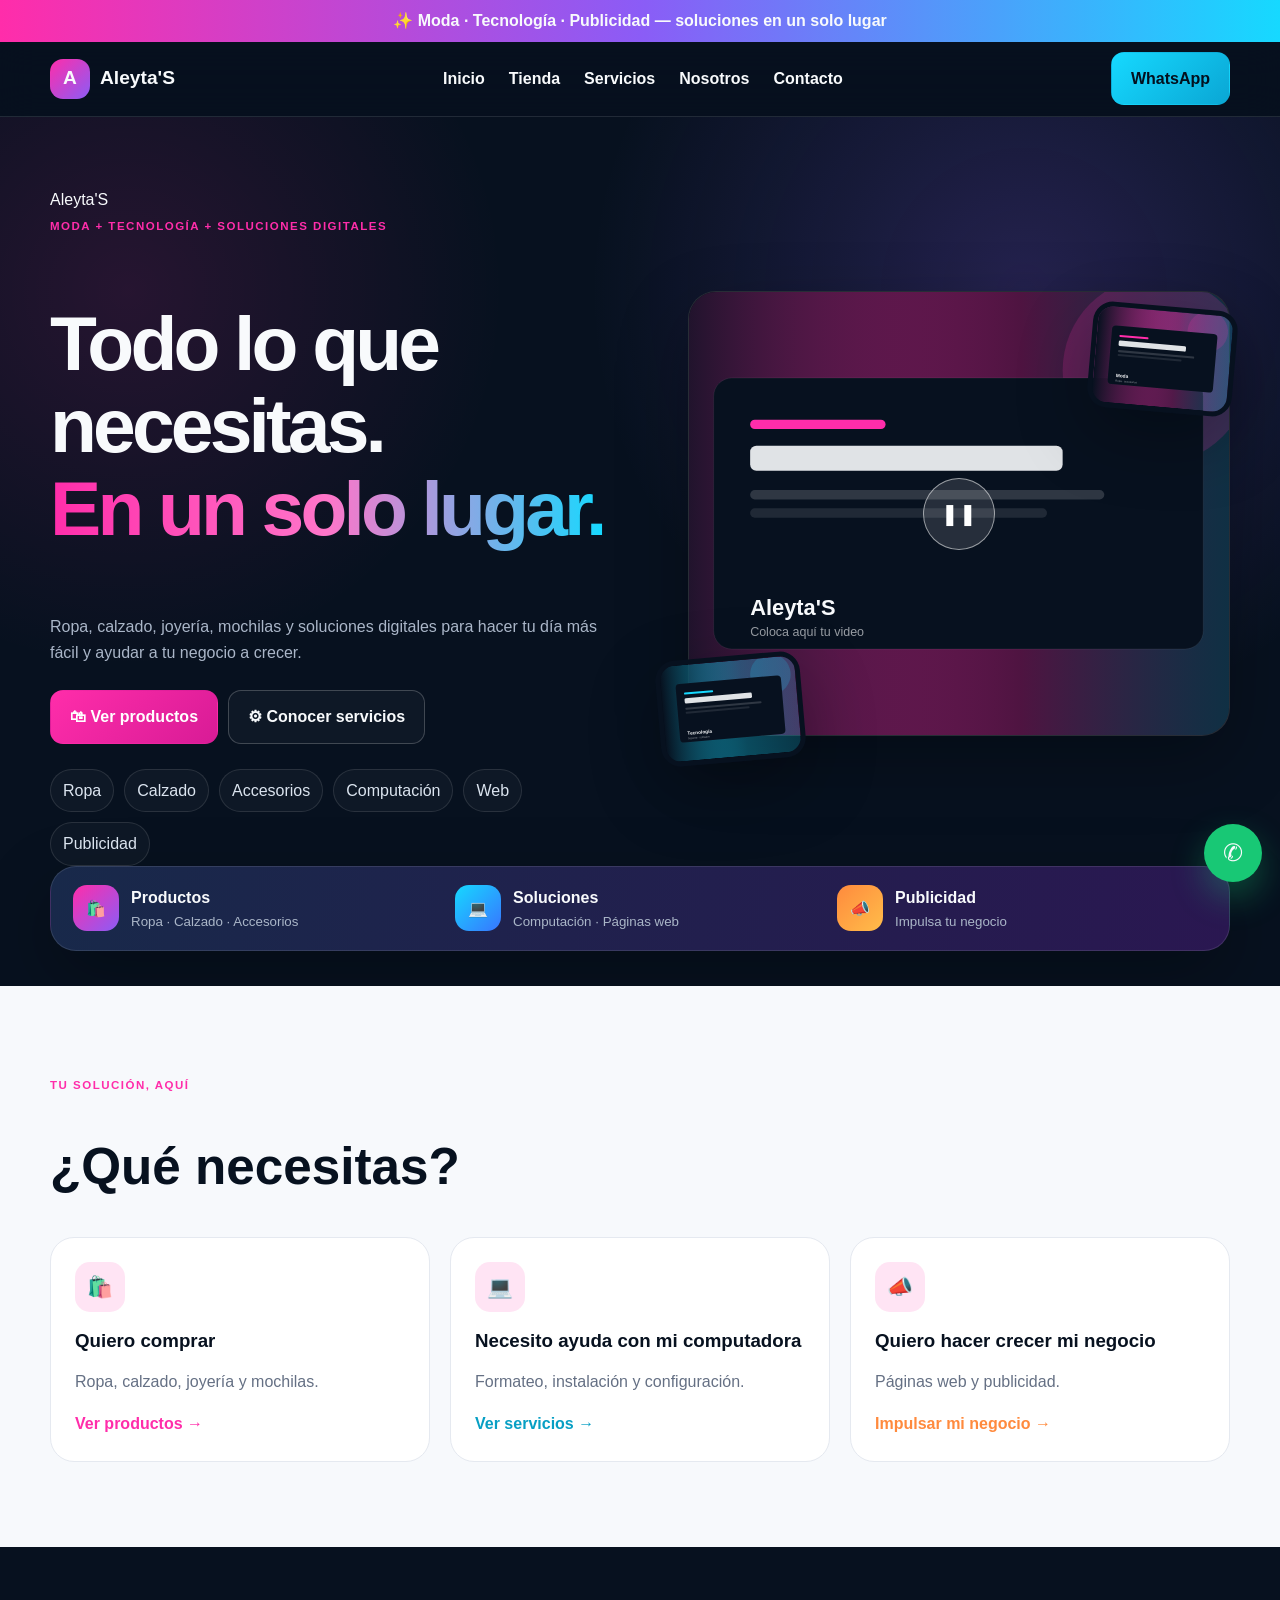
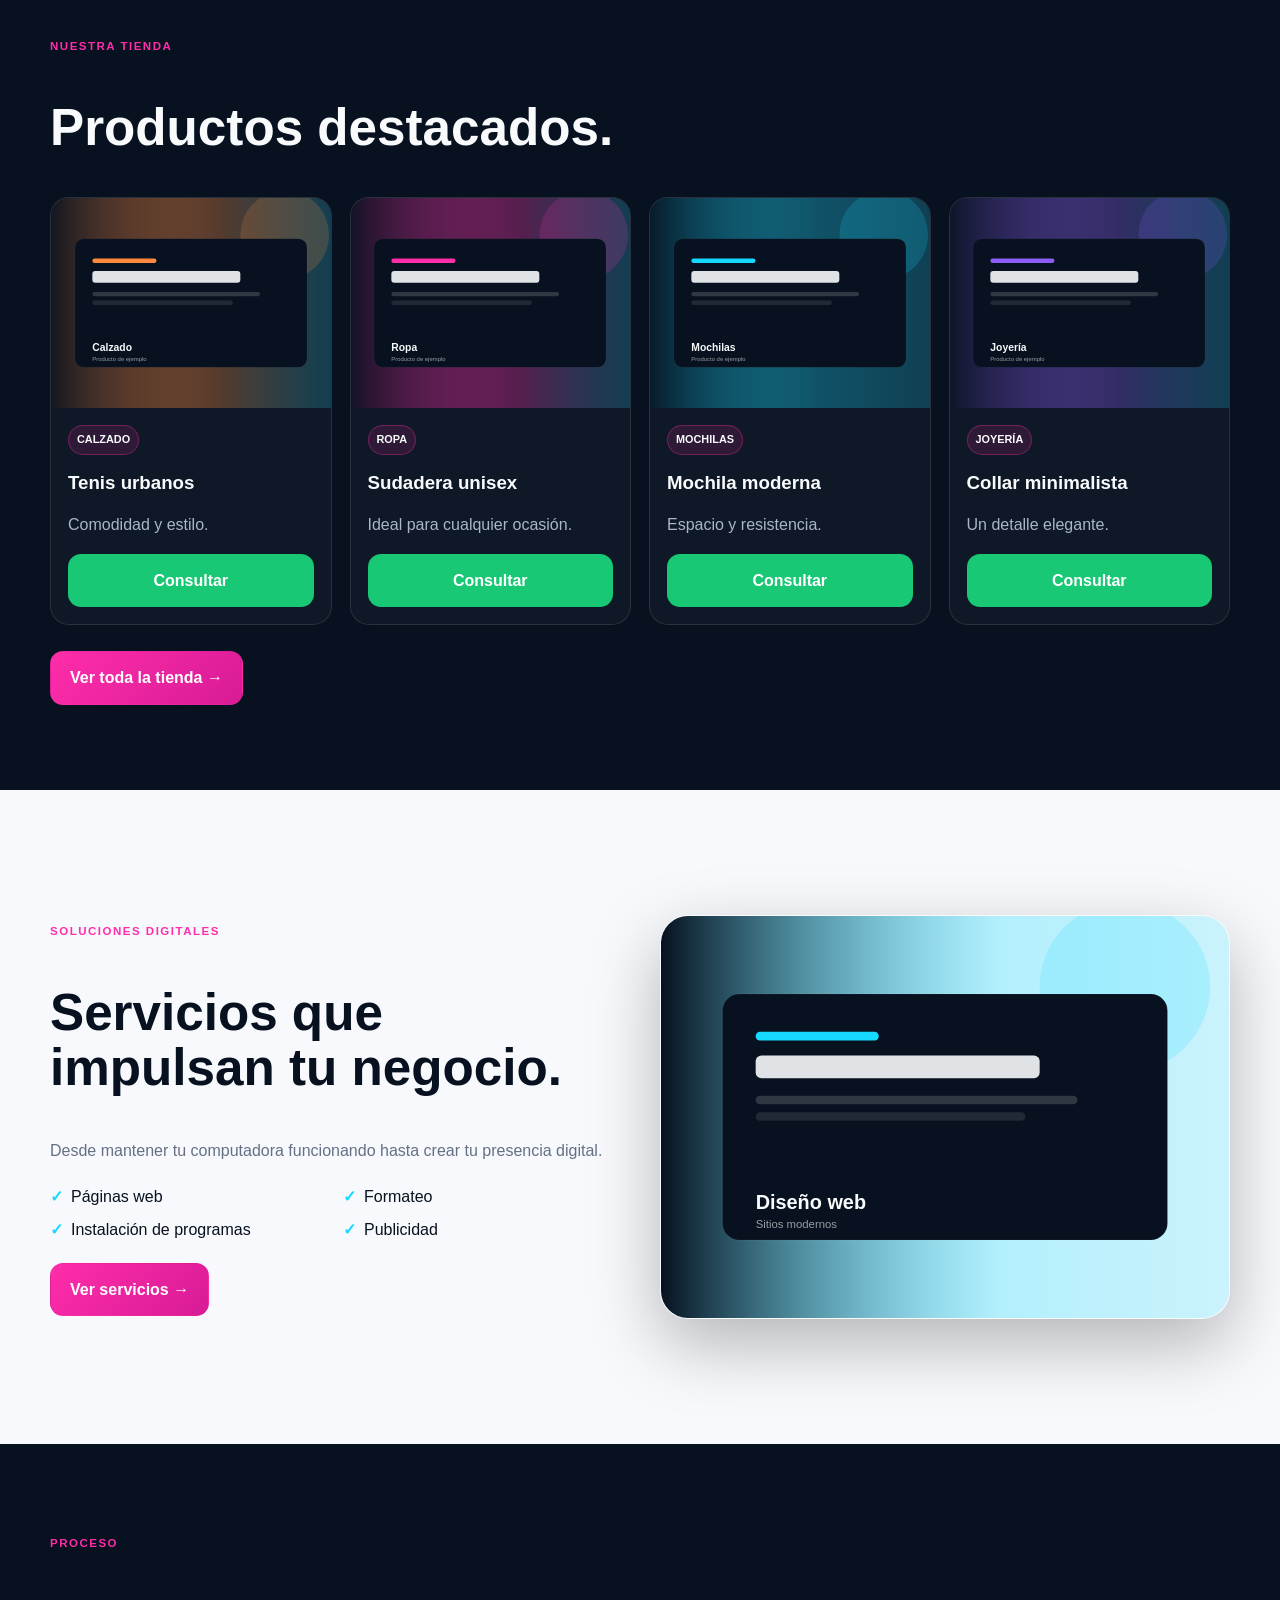
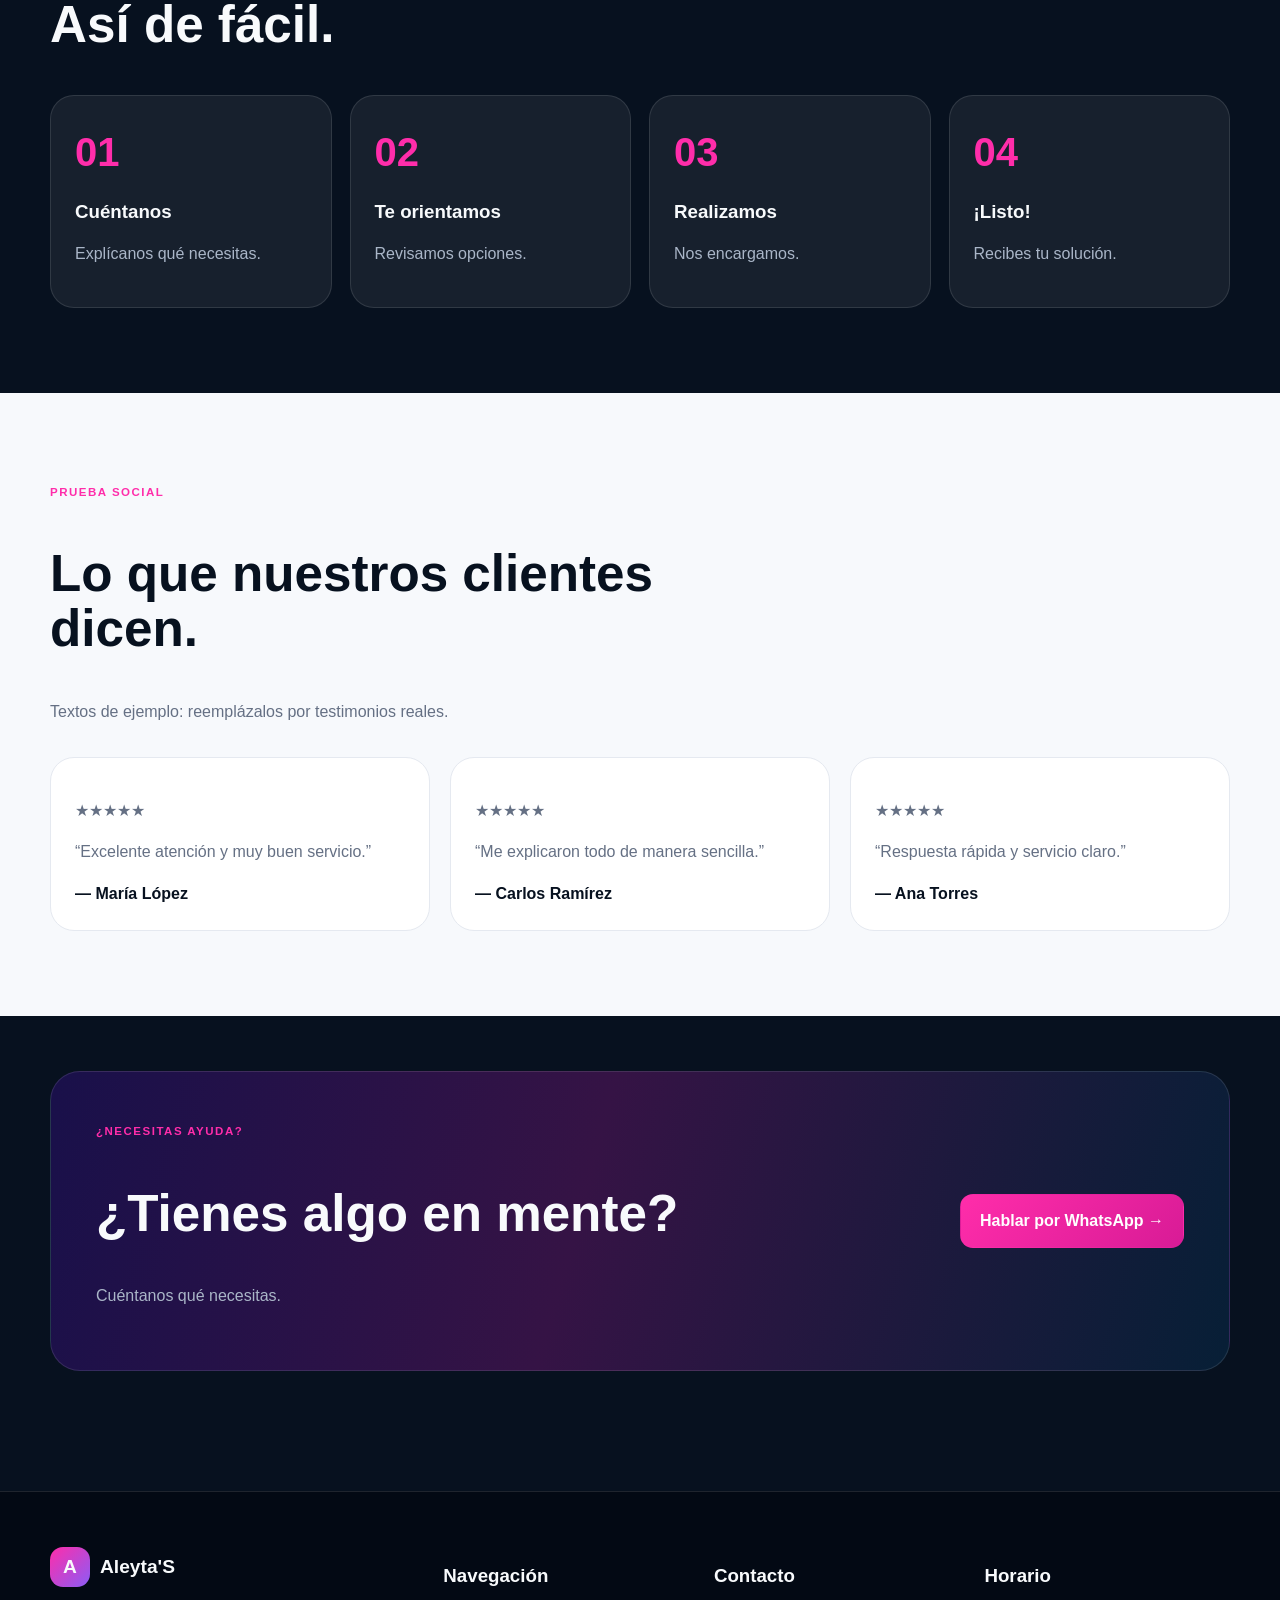
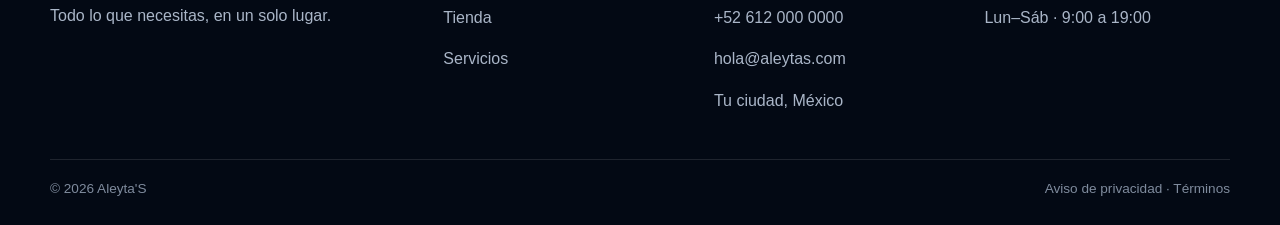
<file: index.html>
<!doctype html><html lang="es"><head><meta charset="utf-8"><meta name="viewport" content="width=device-width,initial-scale=1"><title>Aleyta'S | Inicio</title><meta name="description" content="Moda, tecnología, páginas web y publicidad."><link rel="stylesheet" href="styles.css"><link rel="icon" href="assets/favicon.svg"></head><body>
<div class="topbar">✨ Moda · Tecnología · Publicidad — soluciones en un solo lugar</div><header class="header"><div class="container nav"><a class="brand" href="index.html"><span class="brand-mark">A</span>Aleyta'S</a><nav class="nav-links"><a href="index.html">Inicio</a><a href="tienda.html">Tienda</a><a href="servicios.html">Servicios</a><a href="nosotros.html">Nosotros</a><a href="contacto.html">Contacto</a></nav><a class="btn btn-accent" data-wa="Hola Aleyta'S, quiero hacer una consulta.">WhatsApp</a><button class="menu">☰</button></div></header>
<main><section class="hero"><div class="container hero-grid"><div><div class="hero-logo">Aleyta'S</div><span class="eyebrow">Moda + tecnología + soluciones digitales</span><h1>Todo lo que necesitas.<br><span class="gradient-text">En un solo lugar.</span></h1><p class="lead">Ropa, calzado, joyería, mochilas y soluciones digitales para hacer tu día más fácil y ayudar a tu negocio a crecer.</p><div class="hero-actions"><a class="btn btn-primary" href="tienda.html">🛍 Ver productos</a><a class="btn btn-outline" href="servicios.html">⚙ Conocer servicios</a></div><div class="pills"><span class="pill">Ropa</span><span class="pill">Calzado</span><span class="pill">Accesorios</span><span class="pill">Computación</span><span class="pill">Web</span><span class="pill">Publicidad</span></div></div><div class="hero-art"><div class="hero-main"><video id="heroVideo" autoplay muted loop playsinline poster="assets/video-poster.svg"><source src="assets/aleytas-video.mp4" type="video/mp4"></video><div class="video-overlay"><button class="play" id="videoToggle">❚❚</button></div></div><div class="float a"><img src="assets/fashion.svg" alt="Moda"></div><div class="float b"><img src="assets/tech.svg" alt="Tecnología"></div></div></div><div class="container"><div class="hero-strip"><div class="strip-item"><span class="strip-icon">🛍️</span><div><strong>Productos</strong><small>Ropa · Calzado · Accesorios</small></div></div><div class="strip-item"><span class="strip-icon">💻</span><div><strong>Soluciones</strong><small>Computación · Páginas web</small></div></div><div class="strip-item"><span class="strip-icon">📣</span><div><strong>Publicidad</strong><small>Impulsa tu negocio</small></div></div></div></div></section>
<section class="section light"><div class="container"><div class="section-title"><span class="eyebrow">Tu solución, aquí</span><h2>¿Qué necesitas?</h2></div><div class="grid-3"><article class="card"><div class="icon">🛍️</div><h3>Quiero comprar</h3><p>Ropa, calzado, joyería y mochilas.</p><a href="tienda.html" style="color:var(--pink);font-weight:900">Ver productos →</a></article><article class="card"><div class="icon">💻</div><h3>Necesito ayuda con mi computadora</h3><p>Formateo, instalación y configuración.</p><a href="servicios.html" style="color:#079fc4;font-weight:900">Ver servicios →</a></article><article class="card"><div class="icon">📣</div><h3>Quiero hacer crecer mi negocio</h3><p>Páginas web y publicidad.</p><a href="servicios.html#publicidad" style="color:var(--orange);font-weight:900">Impulsar mi negocio →</a></article></div></div></section>
<section class="section"><div class="container"><div class="section-title"><span class="eyebrow">Nuestra tienda</span><h2>Productos destacados.</h2></div><div class="products"><article class="product"><img src="assets/calzado.svg" alt="Tenis urbanos"><div class="product-body"><span class="badge">Calzado</span><h3>Tenis urbanos</h3><p>Comodidad y estilo.</p><a class="btn btn-wa btn-block" data-wa="Hola Aleyta'S, quiero consultar tenis urbanos.">Consultar</a></div></article><article class="product"><img src="assets/ropa.svg" alt="Sudadera"><div class="product-body"><span class="badge">Ropa</span><h3>Sudadera unisex</h3><p>Ideal para cualquier ocasión.</p><a class="btn btn-wa btn-block" data-wa="Hola Aleyta'S, quiero consultar una sudadera.">Consultar</a></div></article><article class="product"><img src="assets/mochila.svg" alt="Mochila"><div class="product-body"><span class="badge">Mochilas</span><h3>Mochila moderna</h3><p>Espacio y resistencia.</p><a class="btn btn-wa btn-block" data-wa="Hola Aleyta'S, quiero consultar mochilas.">Consultar</a></div></article><article class="product"><img src="assets/joyeria.svg" alt="Joyería"><div class="product-body"><span class="badge">Joyería</span><h3>Collar minimalista</h3><p>Un detalle elegante.</p><a class="btn btn-wa btn-block" data-wa="Hola Aleyta'S, quiero consultar joyería.">Consultar</a></div></article></div><br><a class="btn btn-primary" href="tienda.html">Ver toda la tienda →</a></div></section>
<section class="section light"><div class="container"><div class="service"><div><span class="eyebrow">Soluciones digitales</span><h2>Servicios que impulsan tu negocio.</h2><p>Desde mantener tu computadora funcionando hasta crear tu presencia digital.</p><div class="checks"><span>Páginas web</span><span>Formateo</span><span>Instalación de programas</span><span>Publicidad</span></div><a class="btn btn-primary" href="servicios.html">Ver servicios →</a></div><div class="service-media"><img src="assets/web.svg" alt="Servicios digitales"></div></div></div></section>
<section class="section"><div class="container"><div class="section-title"><span class="eyebrow">Proceso</span><h2>Así de fácil.</h2></div><div class="steps"><div class="card"><div class="num">01</div><h3>Cuéntanos</h3><p>Explícanos qué necesitas.</p></div><div class="card"><div class="num">02</div><h3>Te orientamos</h3><p>Revisamos opciones.</p></div><div class="card"><div class="num">03</div><h3>Realizamos</h3><p>Nos encargamos.</p></div><div class="card"><div class="num">04</div><h3>¡Listo!</h3><p>Recibes tu solución.</p></div></div></div></section>
<section class="section light"><div class="container"><div class="section-title"><span class="eyebrow">Prueba social</span><h2>Lo que nuestros clientes dicen.</h2><p>Textos de ejemplo: reemplázalos por testimonios reales.</p></div><div class="grid-3"><div class="card"><p>★★★★★</p><p>“Excelente atención y muy buen servicio.”</p><strong>— María López</strong></div><div class="card"><p>★★★★★</p><p>“Me explicaron todo de manera sencilla.”</p><strong>— Carlos Ramírez</strong></div><div class="card"><p>★★★★★</p><p>“Respuesta rápida y servicio claro.”</p><strong>— Ana Torres</strong></div></div></div></section><section class="section-sm"><div class="container"><div class="cta"><div><span class="eyebrow">¿Necesitas ayuda?</span><h2>¿Tienes algo en mente?</h2><p>Cuéntanos qué necesitas.</p></div><a class="btn btn-primary" data-wa="Hola Aleyta'S, tengo una idea y quisiera información.">Hablar por WhatsApp →</a></div></div></section></main>
<footer class="footer"><div class="container"><div class="footer-grid"><div><a class="brand" href="index.html"><span class="brand-mark">A</span>Aleyta'S</a><p>Todo lo que necesitas, en un solo lugar.</p></div><div><h3>Navegación</h3><p><a href="tienda.html">Tienda</a></p><p><a href="servicios.html">Servicios</a></p></div><div><h3>Contacto</h3><p><span data-phone></span></p><p><span data-email></span></p><p data-city></p></div><div><h3>Horario</h3><p data-hours></p></div></div><div class="footer-bottom"><span>© 2026 Aleyta'S</span><span>Aviso de privacidad · Términos</span></div></div></footer><a class="floating" data-wa="Hola Aleyta'S, quiero recibir información.">✆</a><script src="script.js"></script></body></html>
</file>
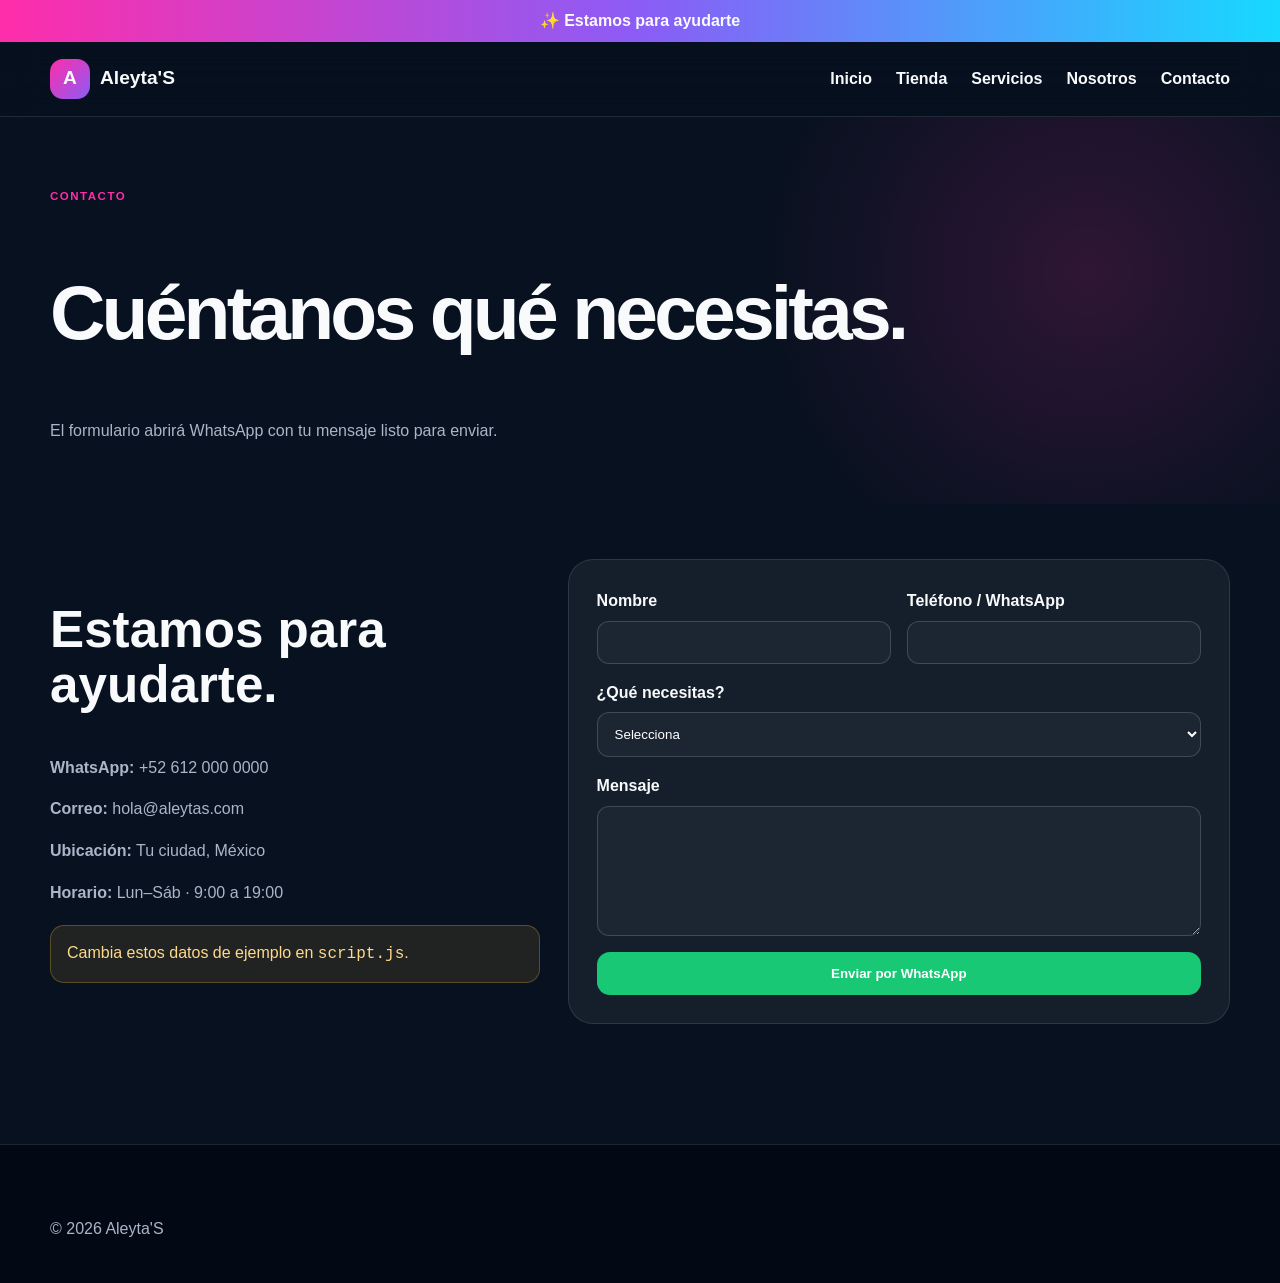
<file: contacto.html>
<!doctype html><html lang="es"><head><meta charset="utf-8"><meta name="viewport" content="width=device-width,initial-scale=1"><title>Contacto | Aleyta'S</title><link rel="stylesheet" href="styles.css"></head><body><div class="topbar">✨ Estamos para ayudarte</div><header class="header"><div class="container nav"><a class="brand" href="index.html"><span class="brand-mark">A</span>Aleyta'S</a><nav class="nav-links"><a href="index.html">Inicio</a><a href="tienda.html">Tienda</a><a href="servicios.html">Servicios</a><a href="nosotros.html">Nosotros</a><a href="contacto.html">Contacto</a></nav><button class="menu">☰</button></div></header><main><section class="page-hero"><div class="container"><span class="eyebrow">Contacto</span><h1>Cuéntanos qué necesitas.</h1><p class="lead">El formulario abrirá WhatsApp con tu mensaje listo para enviar.</p></div></section><section class="section-sm"><div class="container contact-grid"><div><h2>Estamos para ayudarte.</h2><p><strong>WhatsApp:</strong> <span data-phone></span></p><p><strong>Correo:</strong> <span data-email></span></p><p><strong>Ubicación:</strong> <span data-city></span></p><p><strong>Horario:</strong> <span data-hours></span></p><div class="notice">Cambia estos datos de ejemplo en <code>script.js</code>.</div></div><form class="form" id="contactForm"><div class="form-grid"><div class="field"><label>Nombre</label><input name="nombre" required></div><div class="field"><label>Teléfono / WhatsApp</label><input name="telefono" required></div><div class="field full"><label>¿Qué necesitas?</label><select name="servicio" required><option value="">Selecciona</option><option>Comprar un producto</option><option>Página web</option><option>Formateo de computadora</option><option>Instalación de programas</option><option>Publicidad</option><option>Otro</option></select></div><div class="field full"><label>Mensaje</label><textarea name="mensaje"></textarea></div><div class="field full"><button class="btn btn-wa btn-block">Enviar por WhatsApp</button></div></div></form></div></section></main><footer class="footer"><div class="container"><p>© 2026 Aleyta'S</p></div></footer><script src="script.js"></script></body></html>
</file>
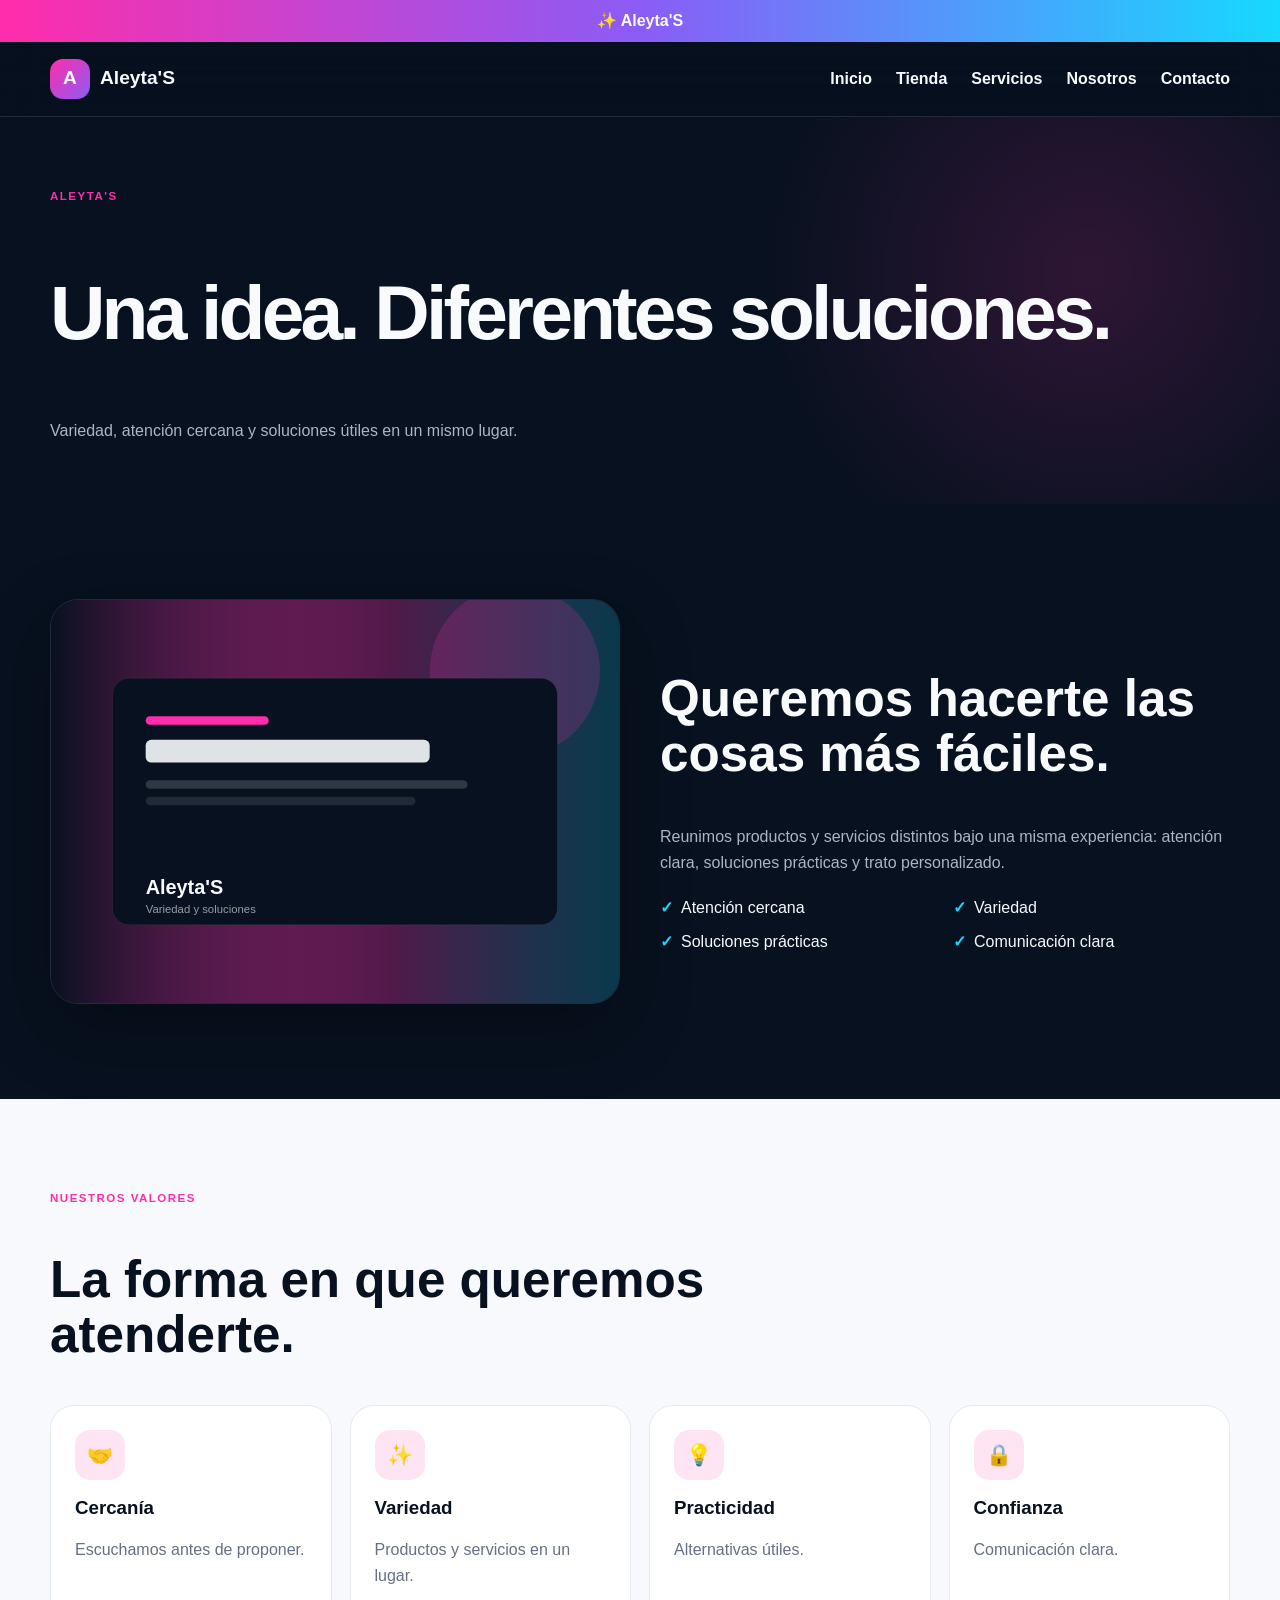
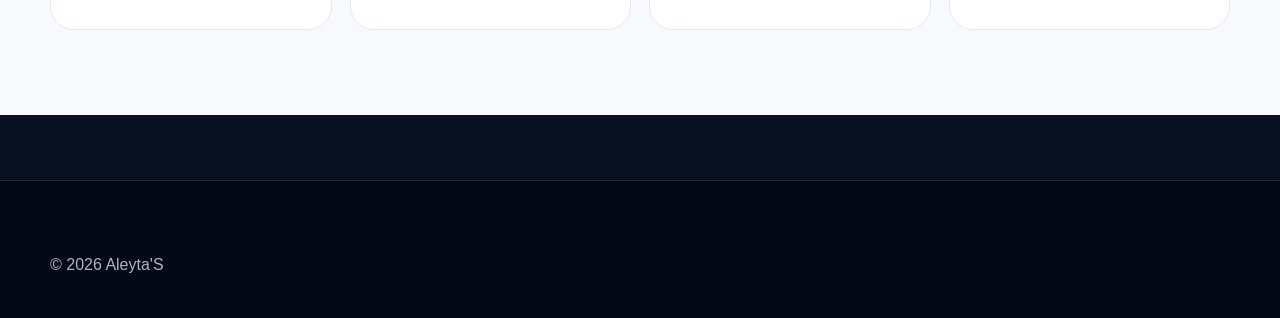
<file: nosotros.html>
<!doctype html><html lang="es"><head><meta charset="utf-8"><meta name="viewport" content="width=device-width,initial-scale=1"><title>Nosotros | Aleyta'S</title><link rel="stylesheet" href="styles.css"></head><body><div class="topbar">✨ Aleyta'S</div><header class="header"><div class="container nav"><a class="brand" href="index.html"><span class="brand-mark">A</span>Aleyta'S</a><nav class="nav-links"><a href="index.html">Inicio</a><a href="tienda.html">Tienda</a><a href="servicios.html">Servicios</a><a href="nosotros.html">Nosotros</a><a href="contacto.html">Contacto</a></nav><button class="menu">☰</button></div></header><main><section class="page-hero"><div class="container"><span class="eyebrow">Aleyta'S</span><h1>Una idea. Diferentes soluciones.</h1><p class="lead">Variedad, atención cercana y soluciones útiles en un mismo lugar.</p></div></section><section class="section-sm"><div class="container"><div class="service"><div class="service-media"><img src="assets/about.svg" alt="Aleyta'S"></div><div><h2>Queremos hacerte las cosas más fáciles.</h2><p>Reunimos productos y servicios distintos bajo una misma experiencia: atención clara, soluciones prácticas y trato personalizado.</p><div class="checks"><span>Atención cercana</span><span>Variedad</span><span>Soluciones prácticas</span><span>Comunicación clara</span></div></div></div></div></section><section class="section light"><div class="container"><div class="section-title"><span class="eyebrow">Nuestros valores</span><h2>La forma en que queremos atenderte.</h2></div><div class="grid-4"><div class="card"><div class="icon">🤝</div><h3>Cercanía</h3><p>Escuchamos antes de proponer.</p></div><div class="card"><div class="icon">✨</div><h3>Variedad</h3><p>Productos y servicios en un lugar.</p></div><div class="card"><div class="icon">💡</div><h3>Practicidad</h3><p>Alternativas útiles.</p></div><div class="card"><div class="icon">🔒</div><h3>Confianza</h3><p>Comunicación clara.</p></div></div></div></section></main><footer class="footer"><div class="container"><p>© 2026 Aleyta'S</p></div></footer><script src="script.js"></script></body></html>
</file>
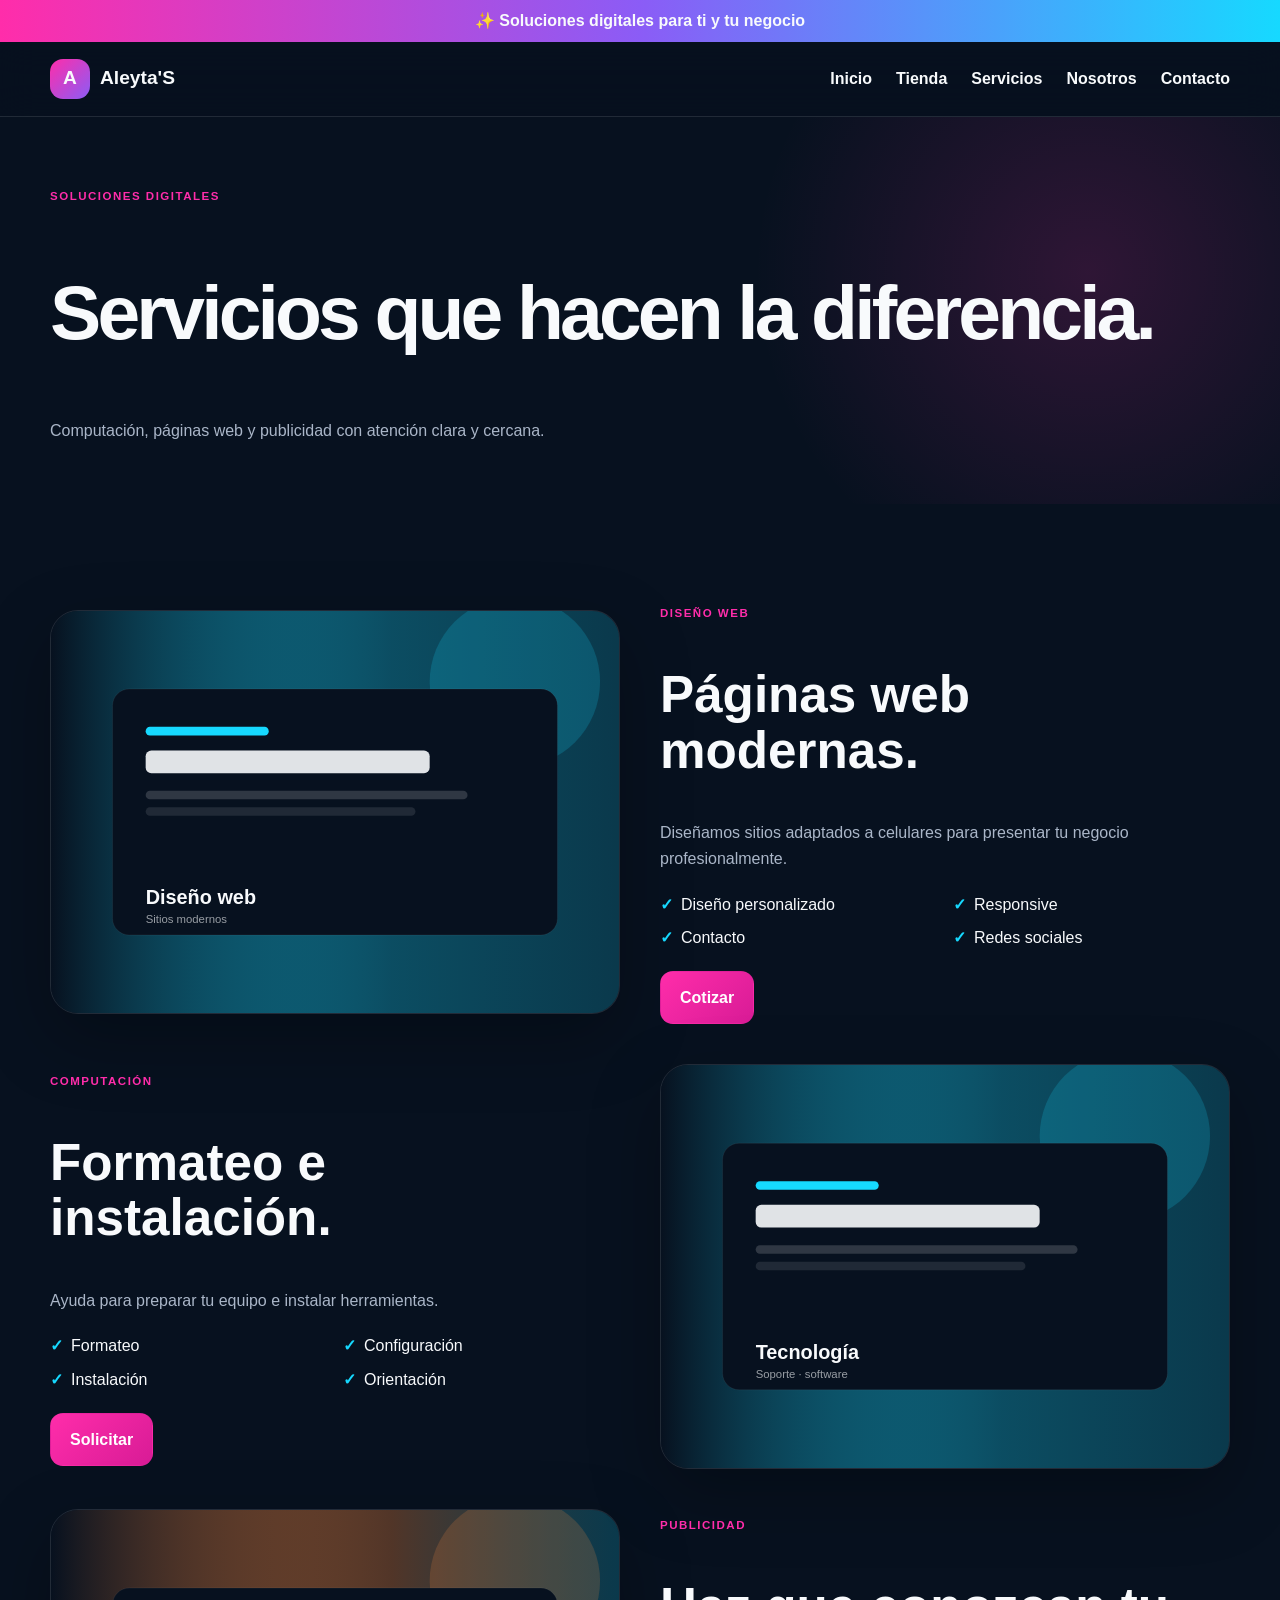
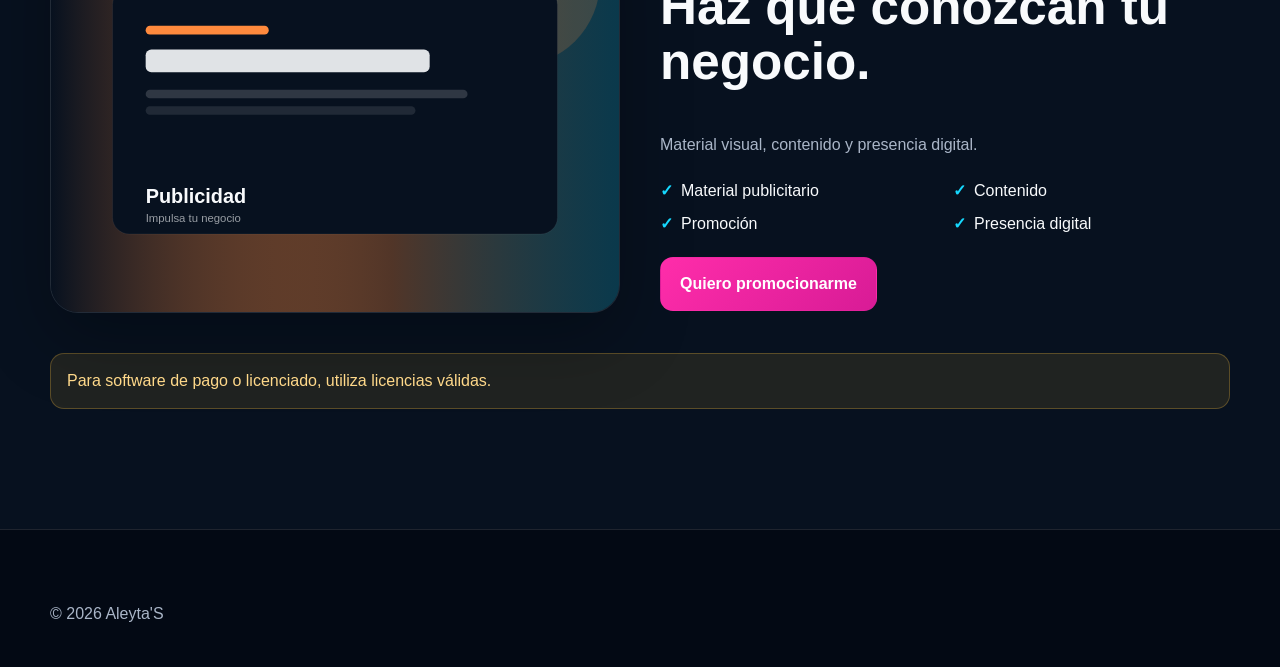
<file: servicios.html>
<!doctype html><html lang="es"><head><meta charset="utf-8"><meta name="viewport" content="width=device-width,initial-scale=1"><title>Servicios | Aleyta'S</title><link rel="stylesheet" href="styles.css"></head><body><div class="topbar">✨ Soluciones digitales para ti y tu negocio</div><header class="header"><div class="container nav"><a class="brand" href="index.html"><span class="brand-mark">A</span>Aleyta'S</a><nav class="nav-links"><a href="index.html">Inicio</a><a href="tienda.html">Tienda</a><a href="servicios.html">Servicios</a><a href="nosotros.html">Nosotros</a><a href="contacto.html">Contacto</a></nav><button class="menu">☰</button></div></header><main><section class="page-hero"><div class="container"><span class="eyebrow">Soluciones digitales</span><h1>Servicios que hacen la diferencia.</h1><p class="lead">Computación, páginas web y publicidad con atención clara y cercana.</p></div></section><section class="section-sm"><div class="container"><div class="service"><div class="service-media"><img src="assets/web.svg" alt="Diseño web"></div><div><span class="eyebrow">Diseño web</span><h2>Páginas web modernas.</h2><p>Diseñamos sitios adaptados a celulares para presentar tu negocio profesionalmente.</p><div class="checks"><span>Diseño personalizado</span><span>Responsive</span><span>Contacto</span><span>Redes sociales</span></div><a class="btn btn-primary" data-wa="Hola Aleyta'S, quiero cotizar una página web.">Cotizar</a></div></div><div class="service"><div><span class="eyebrow">Computación</span><h2>Formateo e instalación.</h2><p>Ayuda para preparar tu equipo e instalar herramientas.</p><div class="checks"><span>Formateo</span><span>Configuración</span><span>Instalación</span><span>Orientación</span></div><a class="btn btn-primary" data-wa="Hola Aleyta'S, necesito ayuda con mi computadora.">Solicitar</a></div><div class="service-media"><img src="assets/tech.svg" alt="Soporte técnico"></div></div><div class="service" id="publicidad"><div class="service-media"><img src="assets/ads.svg" alt="Publicidad"></div><div><span class="eyebrow">Publicidad</span><h2>Haz que conozcan tu negocio.</h2><p>Material visual, contenido y presencia digital.</p><div class="checks"><span>Material publicitario</span><span>Contenido</span><span>Promoción</span><span>Presencia digital</span></div><a class="btn btn-primary" data-wa="Hola Aleyta'S, quiero información sobre publicidad.">Quiero promocionarme</a></div></div><div class="notice">Para software de pago o licenciado, utiliza licencias válidas.</div></div></section></main><footer class="footer"><div class="container"><p>© 2026 Aleyta'S</p></div></footer><script src="script.js"></script></body></html>
</file>
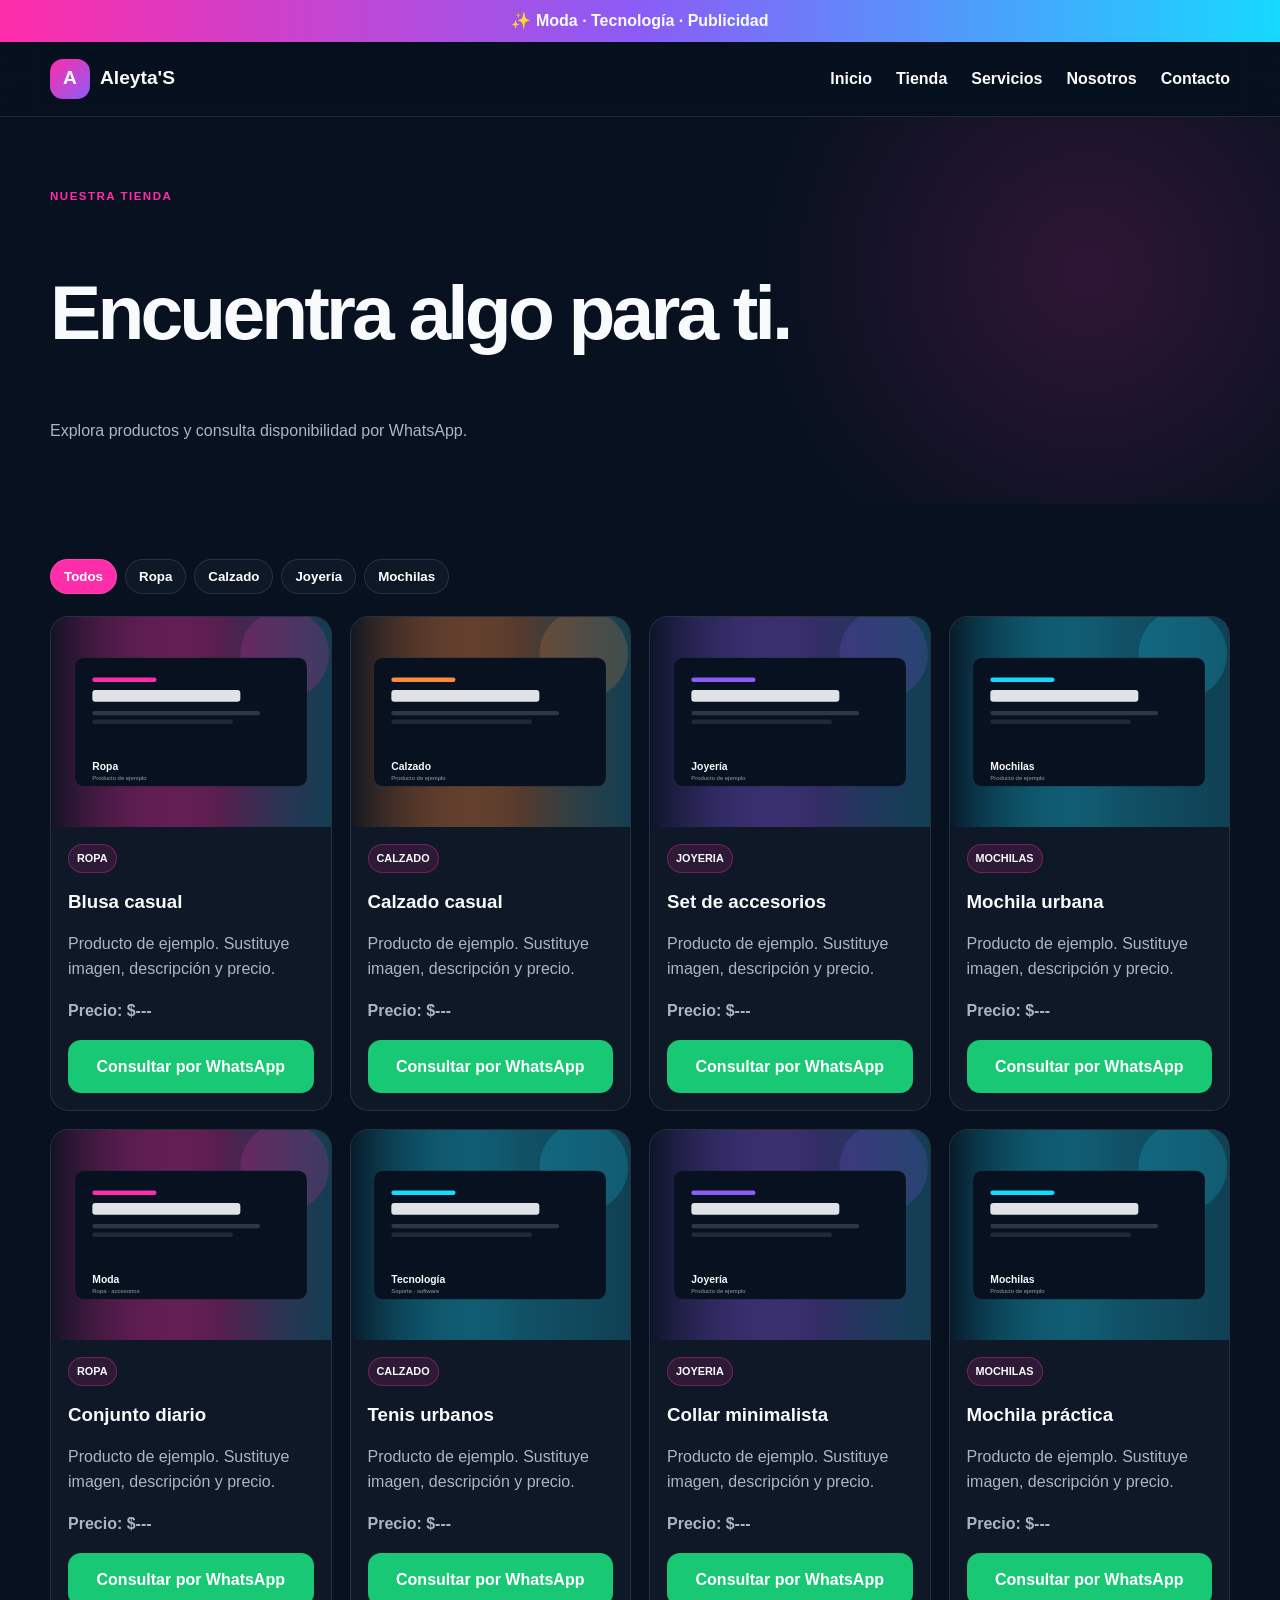
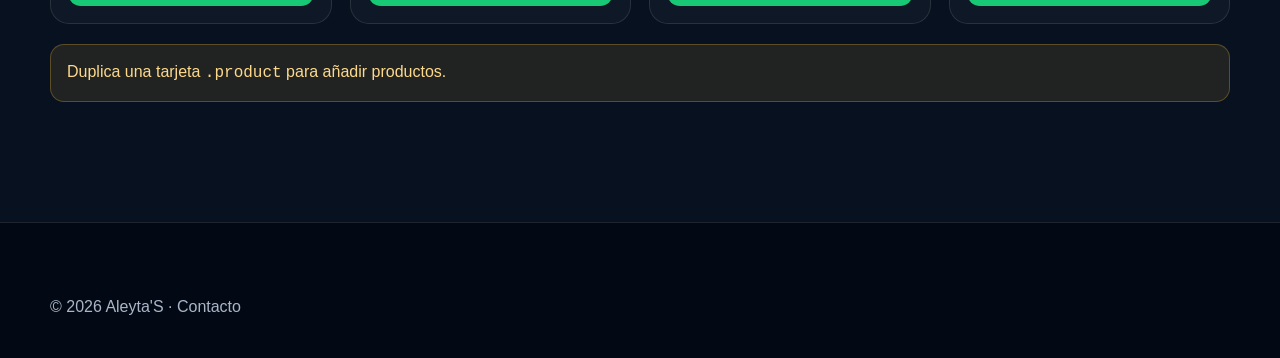
<file: tienda.html>
<!doctype html><html lang="es"><head><meta charset="utf-8"><meta name="viewport" content="width=device-width,initial-scale=1"><title>Tienda | Aleyta'S</title><link rel="stylesheet" href="styles.css"></head><body><div class="topbar">✨ Moda · Tecnología · Publicidad</div><header class="header"><div class="container nav"><a class="brand" href="index.html"><span class="brand-mark">A</span>Aleyta'S</a><nav class="nav-links"><a href="index.html">Inicio</a><a href="tienda.html">Tienda</a><a href="servicios.html">Servicios</a><a href="nosotros.html">Nosotros</a><a href="contacto.html">Contacto</a></nav><button class="menu">☰</button></div></header><main><section class="page-hero"><div class="container"><span class="eyebrow">Nuestra tienda</span><h1>Encuentra algo para ti.</h1><p class="lead">Explora productos y consulta disponibilidad por WhatsApp.</p></div></section><section class="section-sm"><div class="container"><div class="filters"><button class="filter active" data-filter="todos">Todos</button><button class="filter" data-filter="ropa">Ropa</button><button class="filter" data-filter="calzado">Calzado</button><button class="filter" data-filter="joyeria">Joyería</button><button class="filter" data-filter="mochilas">Mochilas</button></div><div class="products"><article class="product" data-category="ropa"><img src="assets/ropa.svg" alt="Blusa casual"><div class="product-body"><span class="badge">Ropa</span><h3>Blusa casual</h3><p>Producto de ejemplo. Sustituye imagen, descripción y precio.</p><p><strong>Precio: $---</strong></p><a class="btn btn-wa btn-block" data-wa="Hola Aleyta'S, quiero consultar Blusa casual.">Consultar por WhatsApp</a></div></article><article class="product" data-category="calzado"><img src="assets/calzado.svg" alt="Calzado casual"><div class="product-body"><span class="badge">Calzado</span><h3>Calzado casual</h3><p>Producto de ejemplo. Sustituye imagen, descripción y precio.</p><p><strong>Precio: $---</strong></p><a class="btn btn-wa btn-block" data-wa="Hola Aleyta'S, quiero consultar Calzado casual.">Consultar por WhatsApp</a></div></article><article class="product" data-category="joyeria"><img src="assets/joyeria.svg" alt="Set de accesorios"><div class="product-body"><span class="badge">Joyeria</span><h3>Set de accesorios</h3><p>Producto de ejemplo. Sustituye imagen, descripción y precio.</p><p><strong>Precio: $---</strong></p><a class="btn btn-wa btn-block" data-wa="Hola Aleyta'S, quiero consultar Set de accesorios.">Consultar por WhatsApp</a></div></article><article class="product" data-category="mochilas"><img src="assets/mochila.svg" alt="Mochila urbana"><div class="product-body"><span class="badge">Mochilas</span><h3>Mochila urbana</h3><p>Producto de ejemplo. Sustituye imagen, descripción y precio.</p><p><strong>Precio: $---</strong></p><a class="btn btn-wa btn-block" data-wa="Hola Aleyta'S, quiero consultar Mochila urbana.">Consultar por WhatsApp</a></div></article><article class="product" data-category="ropa"><img src="assets/fashion.svg" alt="Conjunto diario"><div class="product-body"><span class="badge">Ropa</span><h3>Conjunto diario</h3><p>Producto de ejemplo. Sustituye imagen, descripción y precio.</p><p><strong>Precio: $---</strong></p><a class="btn btn-wa btn-block" data-wa="Hola Aleyta'S, quiero consultar Conjunto diario.">Consultar por WhatsApp</a></div></article><article class="product" data-category="calzado"><img src="assets/tech.svg" alt="Tenis urbanos"><div class="product-body"><span class="badge">Calzado</span><h3>Tenis urbanos</h3><p>Producto de ejemplo. Sustituye imagen, descripción y precio.</p><p><strong>Precio: $---</strong></p><a class="btn btn-wa btn-block" data-wa="Hola Aleyta'S, quiero consultar Tenis urbanos.">Consultar por WhatsApp</a></div></article><article class="product" data-category="joyeria"><img src="assets/joyeria.svg" alt="Collar minimalista"><div class="product-body"><span class="badge">Joyeria</span><h3>Collar minimalista</h3><p>Producto de ejemplo. Sustituye imagen, descripción y precio.</p><p><strong>Precio: $---</strong></p><a class="btn btn-wa btn-block" data-wa="Hola Aleyta'S, quiero consultar Collar minimalista.">Consultar por WhatsApp</a></div></article><article class="product" data-category="mochilas"><img src="assets/mochila.svg" alt="Mochila práctica"><div class="product-body"><span class="badge">Mochilas</span><h3>Mochila práctica</h3><p>Producto de ejemplo. Sustituye imagen, descripción y precio.</p><p><strong>Precio: $---</strong></p><a class="btn btn-wa btn-block" data-wa="Hola Aleyta'S, quiero consultar Mochila práctica.">Consultar por WhatsApp</a></div></article></div><div class="notice">Duplica una tarjeta <code>.product</code> para añadir productos.</div></div></section></main><footer class="footer"><div class="container"><p>© 2026 Aleyta'S · <a href="contacto.html">Contacto</a></p></div></footer><script src="script.js"></script></body></html>
</file>
<file: styles.css>
:root{--navy:#07111f;--blue:#0d1b35;--pink:#ff2daa;--cyan:#16d9ff;--orange:#ff8a3d;--purple:#8b5cf6;--white:#f8fafc;--muted:#aab6c8;--line:rgba(255,255,255,.11);--card:rgba(255,255,255,.065);--shadow:0 25px 70px rgba(0,0,0,.28)}*{box-sizing:border-box}html{scroll-behavior:smooth}body{margin:0;background:var(--navy);color:var(--white);font:16px/1.6 Arial,sans-serif}a{text-decoration:none;color:inherit}img,video{max-width:100%;display:block}h1,h2,h3{font-family:Arial,sans-serif;line-height:1.08}h1{font-size:clamp(2.7rem,6vw,5.4rem);letter-spacing:-.05em}h2{font-size:clamp(2rem,4vw,3.2rem)}p{color:var(--muted)}.container{width:min(1180px,calc(100% - 34px));margin:auto}.section{padding:85px 0}.section-sm{padding:55px 0}.eyebrow{color:var(--pink);font-weight:900;text-transform:uppercase;letter-spacing:.13em;font-size:.72rem}.topbar{padding:8px;text-align:center;font-weight:800;background:linear-gradient(90deg,var(--pink),var(--purple),var(--cyan))}.header{position:sticky;top:0;z-index:20;background:rgba(7,17,31,.82);backdrop-filter:blur(18px);border-bottom:1px solid var(--line)}.nav{height:74px;display:flex;align-items:center;justify-content:space-between}.brand{display:flex;align-items:center;gap:10px;font-weight:900;font-size:1.2rem}.brand-mark{width:40px;height:40px;border-radius:13px;display:grid;place-items:center;background:linear-gradient(135deg,var(--pink),var(--purple))}.nav-links{display:flex;gap:24px;font-weight:700}.nav-links a:hover{color:var(--pink)}.menu{display:none;background:none;border:0;color:white;font-size:1.5rem}.btn{display:inline-flex;align-items:center;justify-content:center;padding:13px 19px;border-radius:13px;border:1px solid transparent;font-weight:900;cursor:pointer}.btn-primary{background:linear-gradient(135deg,var(--pink),#d81b96);color:#fff}.btn-accent{background:linear-gradient(135deg,var(--cyan),#0aa6d4);color:#03101e}.btn-outline{border-color:#ffffff35;background:#ffffff08}.btn-wa{background:#18c875;color:#fff}.btn-block{width:100%}.hero{padding:70px 0 35px;min-height:650px;background:radial-gradient(circle at 80% 20%,#8b5cf638,transparent 35%),radial-gradient(circle at 10% 20%,#ff2daa20,transparent 28%)}.hero-grid{display:grid;grid-template-columns:1fr 1fr;gap:45px;align-items:center}.gradient-text{background:linear-gradient(90deg,var(--pink),#ff75c9,var(--cyan));-webkit-background-clip:text;color:transparent}.hero-actions,.pills{display:flex;gap:10px;flex-wrap:wrap;margin-top:25px}.pill{padding:8px 12px;border:1px solid var(--line);border-radius:999px;color:#dbe4ef;background:#ffffff08}.hero-art{position:relative;min-height:470px}.hero-main{position:absolute;inset:0 0 25px 25px;border-radius:28px;overflow:hidden;border:1px solid #ffffff25;box-shadow:var(--shadow);background:#030914}.hero-main video{width:100%;height:100%;object-fit:cover}.video-overlay{position:absolute;inset:0;display:grid;place-items:center}.play{width:72px;height:72px;border-radius:50%;border:1px solid #fff8;background:#ffffff20;color:#fff;font-size:1.3rem;cursor:pointer}.float{position:absolute;width:145px;border:5px solid var(--navy);border-radius:20px;overflow:hidden;box-shadow:var(--shadow)}.float.a{right:-5px;top:15px;transform:rotate(5deg)}.float.b{left:-5px;bottom:0;transform:rotate(-5deg)}.hero-strip{display:grid;grid-template-columns:repeat(3,1fr);gap:12px;padding:18px 22px;background:linear-gradient(100deg,#18294a,#2a1751);border:1px solid var(--line);border-radius:26px;box-shadow:var(--shadow)}.strip-item{display:flex;align-items:center;gap:12px}.strip-icon{width:46px;height:46px;border-radius:14px;display:grid;place-items:center;background:linear-gradient(135deg,var(--pink),var(--purple))}.strip-item:nth-child(2) .strip-icon{background:linear-gradient(135deg,var(--cyan),#3875ff)}.strip-item:nth-child(3) .strip-icon{background:linear-gradient(135deg,var(--orange),#ffbd4a)}.strip-item small{display:block;color:var(--muted)}.section-title{max-width:760px;margin-bottom:32px}.light{background:#f7f9fc;color:var(--navy)}.light h2,.light h3{color:var(--navy)}.light p{color:#657084}.grid-3{display:grid;grid-template-columns:repeat(3,1fr);gap:20px}.grid-4{display:grid;grid-template-columns:repeat(4,1fr);gap:18px}.card{background:var(--card);border:1px solid var(--line);border-radius:24px;padding:24px}.light .card{background:#fff;border-color:#e5e9f0}.icon{width:50px;height:50px;border-radius:15px;display:grid;place-items:center;background:#ff2daa20;font-size:1.3rem;margin-bottom:15px}.service{display:grid;grid-template-columns:1fr 1fr;gap:40px;align-items:center;margin:40px 0}.service-media{min-height:340px;border-radius:28px;overflow:hidden;border:1px solid var(--line);box-shadow:var(--shadow)}.service-media img{width:100%;height:100%;object-fit:cover}.checks{display:grid;grid-template-columns:1fr 1fr;gap:8px 16px;margin:20px 0}.checks span:before{content:'✓';color:var(--cyan);font-weight:900;margin-right:8px}.steps{display:grid;grid-template-columns:repeat(4,1fr);gap:18px}.num{font-size:2.5rem;color:var(--pink);font-weight:900}.cta{padding:45px;border-radius:30px;background:linear-gradient(105deg,#19104a,#351345 45%,#071f36);border:1px solid var(--line);display:flex;justify-content:space-between;align-items:center;gap:25px}.products{display:grid;grid-template-columns:repeat(4,1fr);gap:18px}.product{background:#ffffff08;border:1px solid var(--line);border-radius:19px;overflow:hidden}.product img{width:100%;aspect-ratio:4/3;object-fit:cover}.product-body{padding:17px}.badge{display:inline-block;padding:5px 8px;border-radius:999px;background:#ff2daa22;border:1px solid #ff2daa55;font-size:.68rem;font-weight:900;text-transform:uppercase}.filters{display:flex;gap:8px;flex-wrap:wrap;margin-bottom:22px}.filter{border:1px solid var(--line);background:#ffffff08;color:#fff;padding:9px 13px;border-radius:999px;font-weight:800;cursor:pointer}.filter.active{background:var(--pink)}.page-hero{padding:65px 0 45px;background:radial-gradient(circle at 85% 40%,#ff2daa29,transparent 30%)}.contact-grid{display:grid;grid-template-columns:.85fr 1.15fr;gap:28px}.form{background:#ffffff0f;border:1px solid var(--line);border-radius:25px;padding:28px}.form-grid{display:grid;grid-template-columns:1fr 1fr;gap:16px}.field{display:grid;gap:7px}.field.full{grid-column:1/-1}label{font-weight:800}input,select,textarea{width:100%;border:1px solid #ffffff29;border-radius:12px;padding:13px;background:#ffffff08;color:#fff}select option{color:#111}textarea{min-height:130px}.notice{background:#ffbe3c1a;border:1px solid #ffbe3c44;color:#ffd98a;padding:14px 16px;border-radius:14px;margin-top:20px}.footer{background:#030914;padding:55px 0 25px;margin-top:65px;border-top:1px solid var(--line)}.footer-grid{display:grid;grid-template-columns:1.5fr 1fr 1fr 1fr;gap:25px}.footer-bottom{border-top:1px solid var(--line);margin-top:30px;padding-top:18px;display:flex;justify-content:space-between;color:#7f8b9d;font-size:.85rem}.floating{position:fixed;right:18px;bottom:18px;width:58px;height:58px;border-radius:50%;display:grid;place-items:center;background:#18c875;z-index:30;font-size:1.5rem;box-shadow:0 15px 35px #18c87555}@media(max-width:960px){.nav-links{display:none;position:absolute;top:74px;left:17px;right:17px;padding:18px;background:#0b1629;border:1px solid var(--line);border-radius:17px;flex-direction:column}.nav-links.open{display:flex}.menu{display:block}.nav>.btn-accent{display:none}.hero-grid,.service,.contact-grid{grid-template-columns:1fr}.hero-art{min-height:400px}.products,.grid-4,.steps{grid-template-columns:repeat(2,1fr)}.grid-3{grid-template-columns:1fr}.footer-grid{grid-template-columns:repeat(2,1fr)}}@media(max-width:620px){.section{padding:60px 0}.hero{padding:48px 0 25px}.hero-art{min-height:320px}.hero-main{inset:0 0 20px 10px}.float{width:115px}.hero-strip,.products,.grid-4,.steps,.footer-grid,.form-grid{grid-template-columns:1fr}.field.full{grid-column:auto}.checks{grid-template-columns:1fr}.cta{flex-direction:column;align-items:flex-start;padding:30px}}
</file>
